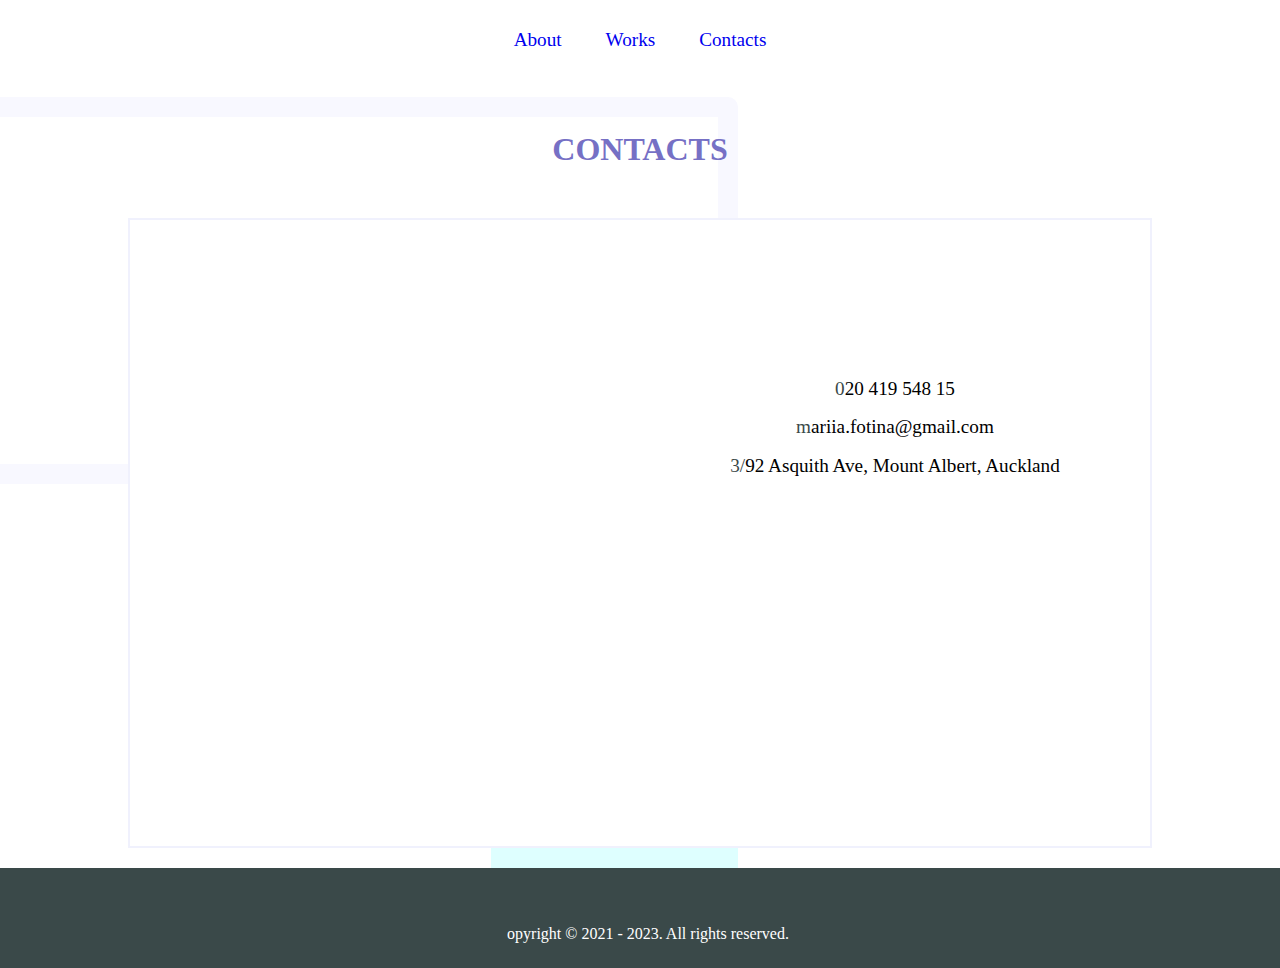
<file: contacts.html>
<!DOCTYPE html>
<html lang="en">
<head>
    <meta charset="UTF-8">
    <meta name="viewport" content="width=device-width, initial-scale=1.0">
    <link rel="stylesheet" href="./assets/css/main.css">
    <title>contacts</title>
</head>
<body>
    <header>
        <nav class="navigation" id="nav-margin-mobile">
            <a href="./index.html">about</a>
            <a href="./works.html">works</a>
            <a href="./contacts.html">contacts</a>
        </nav>
    </header>
    <main>
        <h1>contacts</h1>
        <section class="contacts">
            <div class="contact-map">
                <iframe src="https://www.google.com/maps/embed?pb=!1m14!1m12!1m3!1d7597.725499219624!2d174.7166004887524!3d-36.80773365548349!2m3!1f0!2f0!3f0!3m2!1i1024!2i768!4f13.1!5e0!3m2!1sen!2snz!4v1702711266275!5m2!1sen!2snz" width="100%" height="80%" style="border:0;" allowfullscreen="" loading="lazy" referrerpolicy="no-referrer-when-downgrade"></iframe>
            </div>
            <div class="contact-info" id="contact-info-padding-mobile">
                <p>020 419 548 15</p>
                <p>mariia.fotina@gmail.com</p>
                <p>3/92 Asquith Ave, Mount Albert, Auckland</p>
            </div>
        </section>
    </main>
    <footer>
        <div>
            <p>Copyright © 2021 - 2023. All rights reserved.</p>
        </div>
    </footer>  
</body>
</html>
</file>
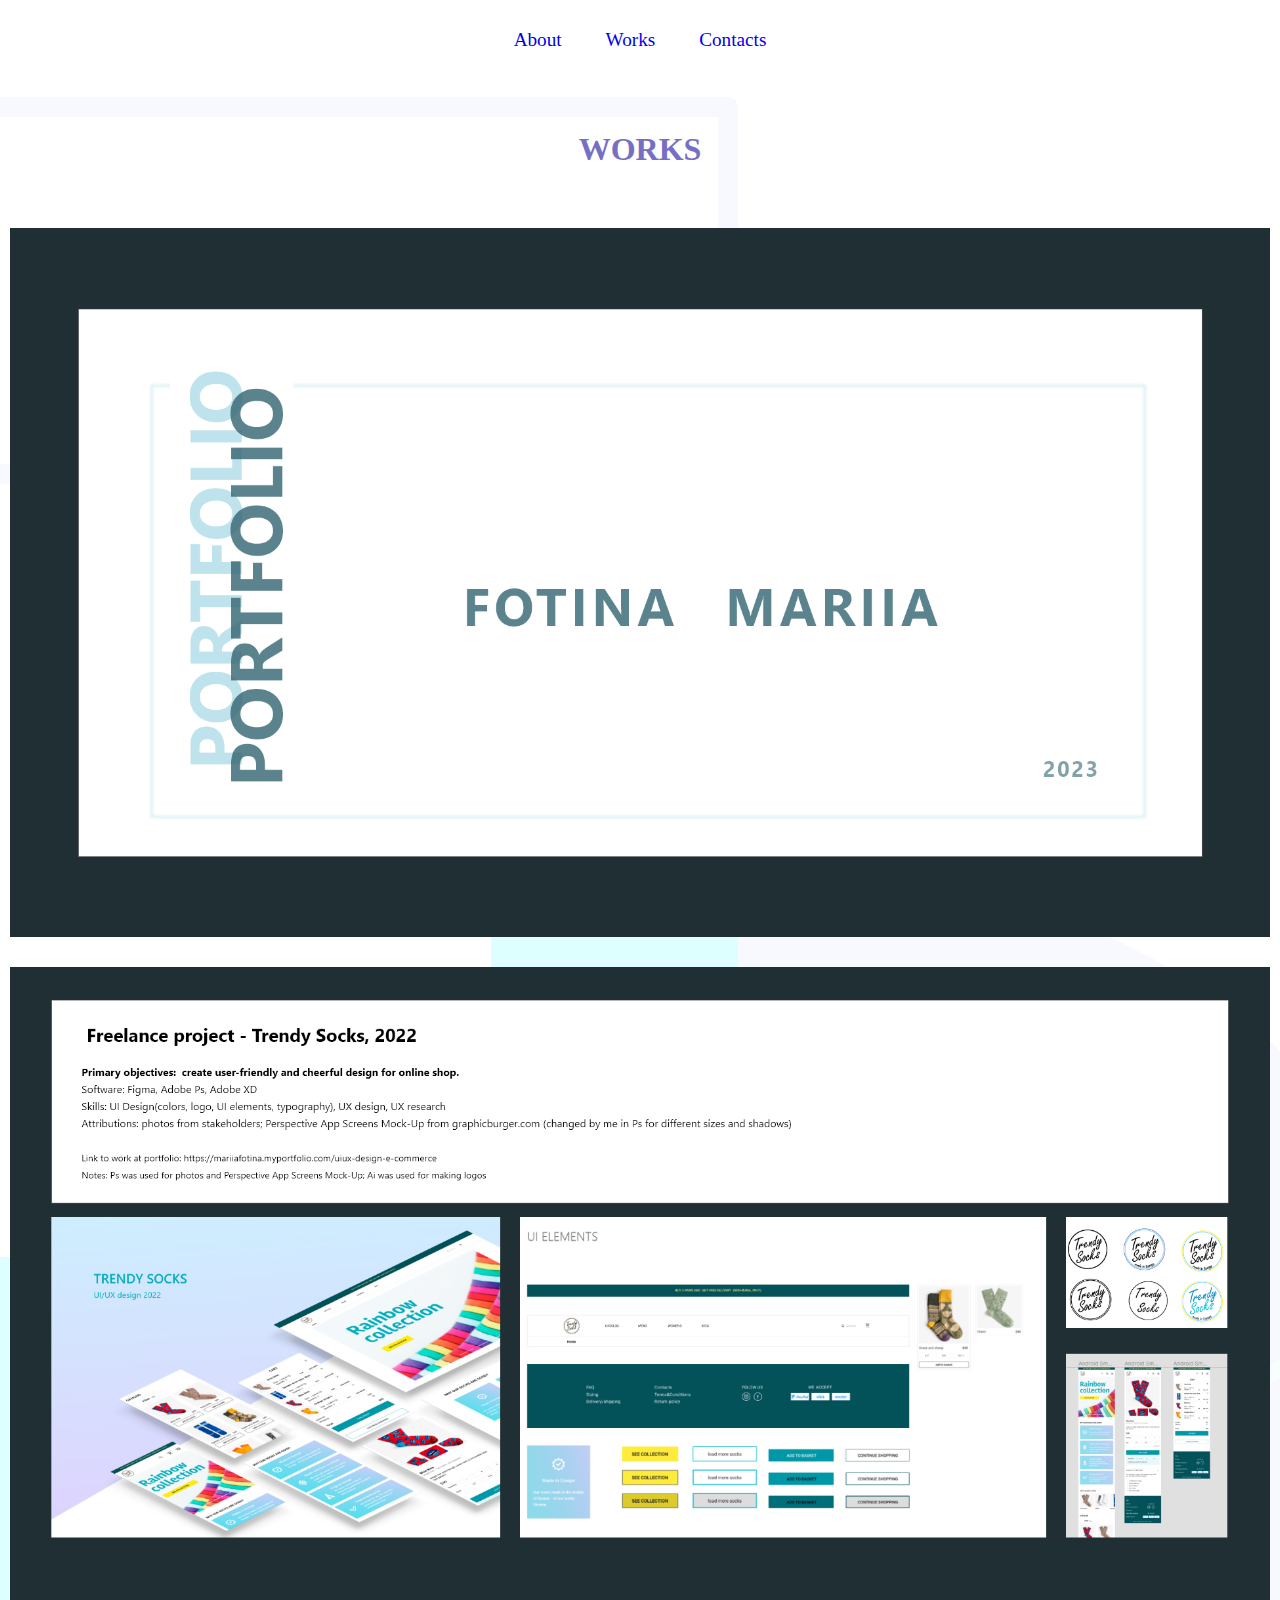
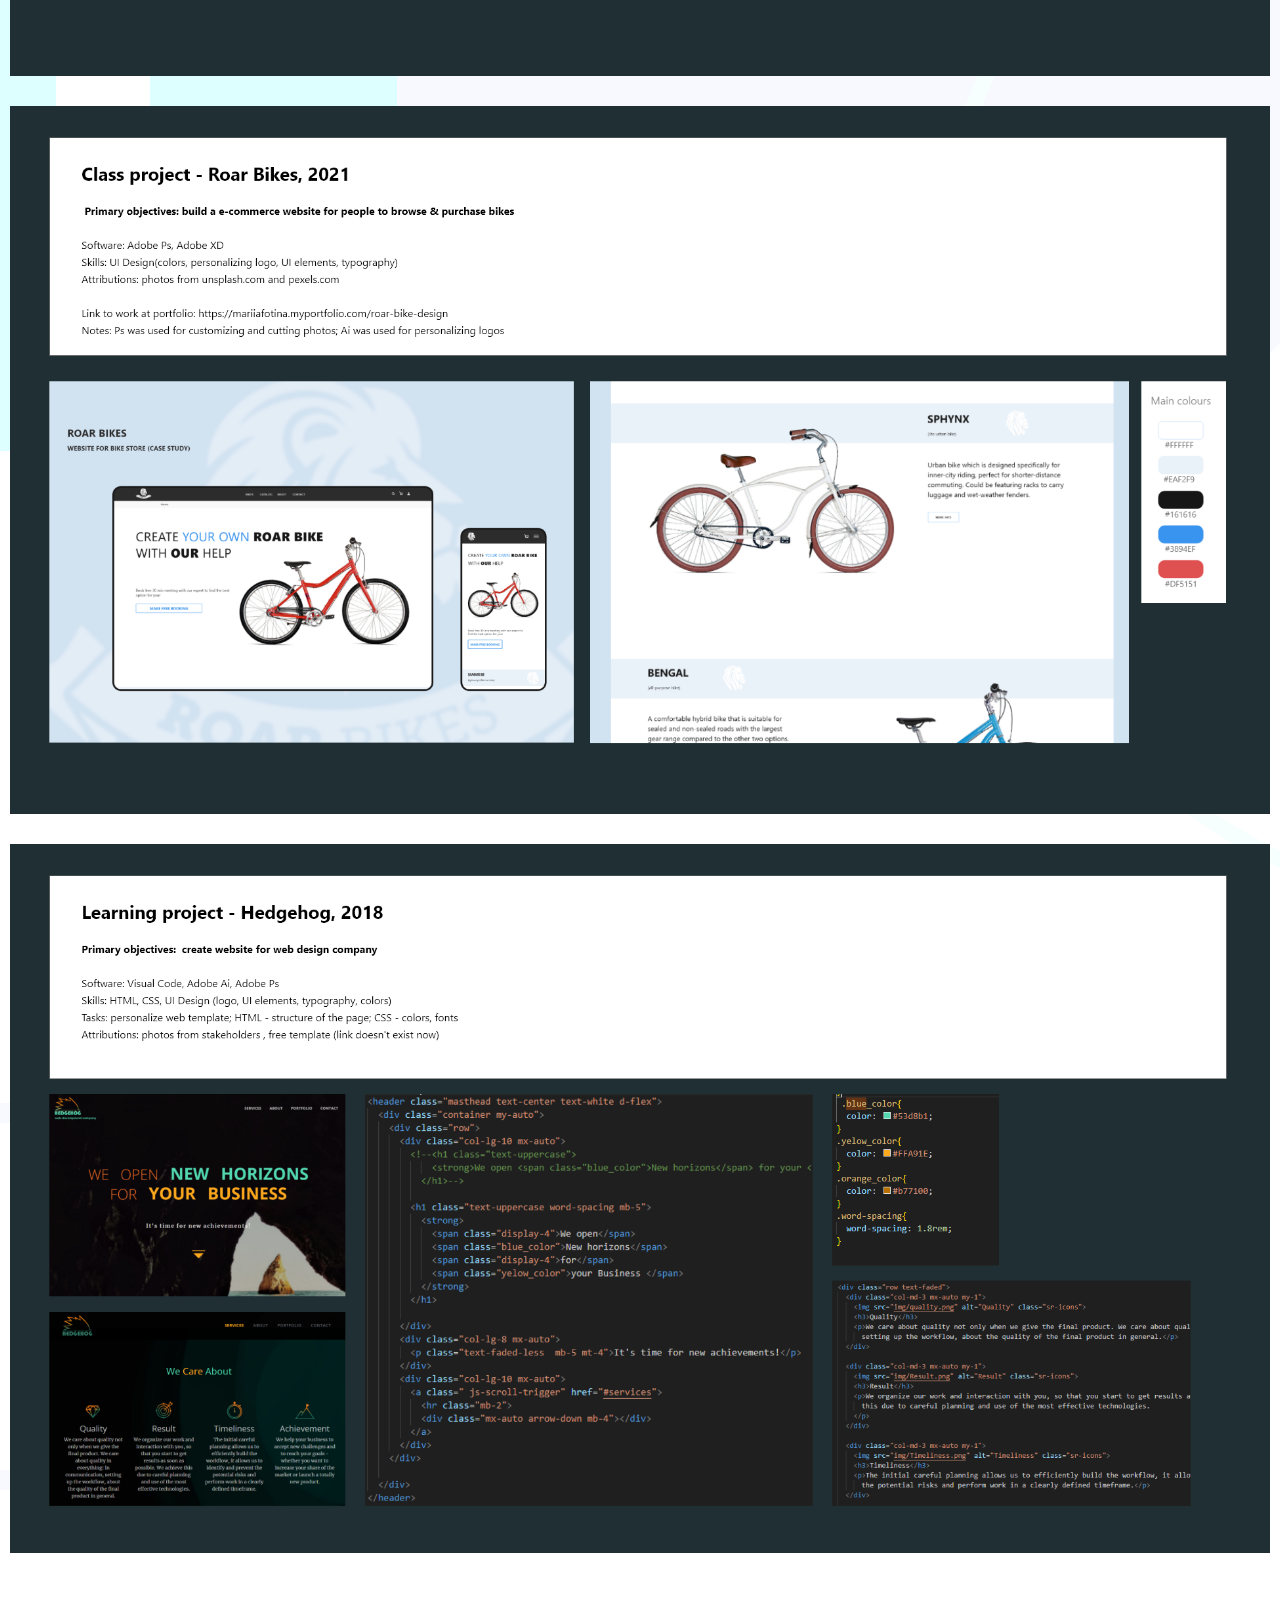
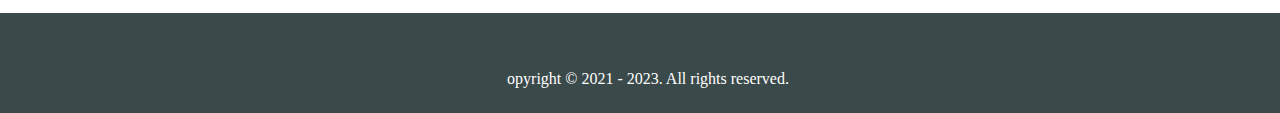
<file: works.html>
<!DOCTYPE html>
<html lang="en">
<head>
    <meta charset="UTF-8">
    <meta name="viewport" content="width=device-width, initial-scale=1.0">
    <link rel="stylesheet" href="./assets/css/main.css">
    <title>works</title>
</head>
<body> 
    <header>
        <nav class="navigation" id="nav-margin-mobile">
            <a href="./index.html">about</a>
            <a href="./works.html">works</a>
            <a href="./contacts.html">contacts</a>
        </nav>
    </header>
    <main>
        <h1>works</h1>
        <figure class="works clearfix">
            <img src="./assets/img/Portfolio Yoobee 0.png" alt="introduction slide with title Portfolio">
            <img src="./assets/img/Portfolio Yoobee 1.png" alt="sock store website design">
            <img src="./assets/img/Portfolio Yoobee 2.png" alt="bike store website design ">
            <img src="assets/img/Portfolio Yoobee 3.png" alt="web company design with code examples">
        </figure>
    </main>
    <footer>
        <div>
            <p>Copyright © 2021 - 2023. All rights reserved.</p>
        </div>
    </footer>  
</body>
</html>
</file>
<file: assets/css/main.css>
@import"https://necolas.github.io/normalize.css/8.0.1/normalize.css";h1{color:#7670c5;text-align:center;margin-bottom:50px;text-transform:uppercase;font-size:2em;font-family:"EB Garamond",serif}h2,h4,p,a{font-family:"EB Garamond",serif}h2,.add-info{text-transform:capitalize}h4{margin-bottom:20px}.add-info h4{text-transform:uppercase}.article p{line-height:1.5;font-size:1.15em}.article h4{font-size:1.15em;padding-top:10px}.article h4::after{content:"😊"}.contacts p{font-size:1.2em;line-height:2}p::first-letter{color:#3a4949;font-size:1.5em}.contact-info p::first-letter{font-size:1em}@media(max-width: 500px){h1{margin-bottom:15px}}*{box-sizing:border-box}.info-about-me{display:flex;flex-wrap:wrap;padding:40px;max-width:80%;margin:0 auto;margin-bottom:20px;border:2px solid #f0f1fd;background-color:#fff}.article{padding:20px;flex:50%}.my-photo{padding:20px 0px 20px 20px;flex:50%}.my-photo img{width:90%;aspect-ratio:1/1;-o-object-fit:cover;object-fit:cover;transform:scaleX(-1);padding-top:20px}.contacts{height:70vh;padding-top:100px;display:flex;flex-wrap:wrap;text-align:center;max-width:80%;margin:0 auto;margin-bottom:20px;border:2px solid #f0f1fd;background-color:#fff}.contacts .contact-info{padding:50px;flex:50%}.contacts .contact-map{padding-top:50px;flex:50%}.contacts .contact-map iframe{width:60%}header nav.navigation{margin-bottom:50px;text-align:center;background-color:#fff;line-height:80px}header nav.navigation a{text-decoration:none;padding:20px;font-size:1.2em;text-transform:capitalize}nav.navigation a:hover{color:#6d7a7e}.add-info{margin:0 auto;max-width:80%}footer{height:100px;background:#3a4949;position:relative;bottom:0;width:100%;text-align:center}footer p{padding-top:50px;color:#fff}.works{display:grid;gap:10px;grid-template-columns:1fr 1fr;grid-template-rows:1fr 1fr;align-items:center;margin-bottom:50px;overflow:auto}.works img{width:100%;padding:10px;height:auto;-o-object-fit:cover;object-fit:cover;-o-object-fit:contain;object-fit:contain;margin:0 auto}*{margin:0;padding:0;box-sizing:border-box}body{background-image:url(../img/bgImg.png)}.row{display:grid;grid-template-columns:repeat(12, 1fr);margin-bottom:-40px;border:2px solid #f0f1fd}.row .col-4,.row .col-8{background-color:#fff;padding:50px}.row-tools{margin-bottom:20px}.col-4{grid-column:span 4}.col-8{grid-column:span 8}@media(max-width: 1500px){.works{grid-template-columns:1fr;grid-template-rows:1fr}}@media(max-width: 1000px){.hide-text{display:none}}@media(max-width: 800px){.article,.my-photo{flex:100%}.row-skills{border-bottom:none}.row .col-4{padding-right:0px}.contacts{padding-top:20px}}@media(max-width: 700px){body{background-image:none}.row{grid-template-columns:none}.row .col-4{padding-bottom:0px}}@media(max-width: 500px){#contact-info-padding-mobile{padding:20px}#nav-margin-mobile{margin-bottom:20px}}/*# sourceMappingURL=main.css.map */
</file>
